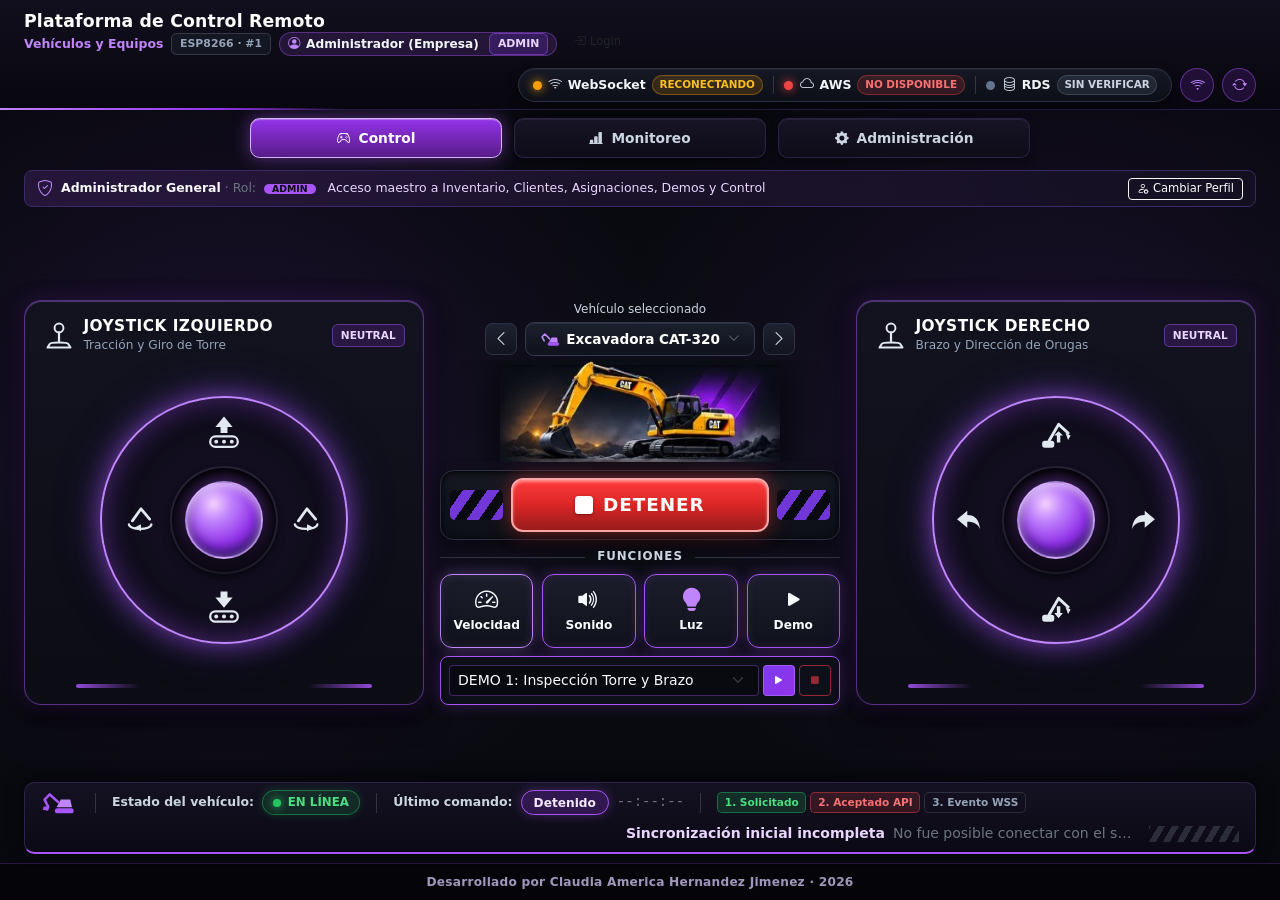
<file: index.html>
<!DOCTYPE html>
<html lang="es">
<head>
  <meta charset="UTF-8" />
  <meta http-equiv="refresh" content="0; url=./frontend/index.html" />
  <title>Redirigiendo a Plataforma de Control Remoto IoT...</title>
  <script>
    window.location.replace('./frontend/index.html');
  </script>
</head>
<body style="background:#07080d;color:#f8fafc;font-family:system-ui,sans-serif;display:flex;align-items:center;justify-content:center;min-height:100vh;margin:0;">
  <p>Cargando <a href="./frontend/index.html" style="color:#c084fc;">Plataforma de Control Remoto IoT (4.1 Control · 4.2 Monitoreo · 4.3 Administración)</a>...</p>
</body>
</html>
</file>
<file: frontend/assets/css/styles.css>
/**
 * @file styles.css
 * @description Diseño visual de alta precisión inspirado en la Cabina de Control Remoto CAT-320
 * en Negro Obsidiana, Neón Morado (Electric Purple / Violet Glow) y Acentos Industriales CAT.
 * Incluye bloqueo total de pull-to-refresh en teléfonos (`overscroll-behavior: none`, `touch-action: none`).
 */

:root {
  --bg-obsidian: #07080d;
  --bg-panel: #0e1018;
  --bg-panel-elevated: #161824;
  --bg-panel-deep: #090a10;
  --border-purple: #4c2882;
  --purple-primary: #7c3aed;
  --purple-electric: #9333ea;
  --purple-neon: #a855f7;
  --purple-bright: #c084fc;
  --purple-light: #e9d5ff;
  --cat-gold: #f59e0b;
  --cat-gold-bright: #fbbf24;
  --text-primary: #f8fafc;
  --text-secondary: #94a3b8;
  --status-ok: #22c55e;
  --status-warn: #f59e0b;
  --status-err: #ef4444;
  --status-neutral: #64748b;
}

*,
*::before,
*::after {
  box-sizing: border-box;
}

html,
body,
main,
.view-section {
  overscroll-behavior: none !important;
  overscroll-behavior-y: none !important;
}

html,
body {
  height: 100dvh;
  max-height: 100dvh;
  background-color: var(--bg-obsidian);
  color: var(--text-primary);
  font-family: 'Inter', system-ui, -apple-system, 'Segoe UI', Roboto, Arial, sans-serif;
  overflow: hidden !important;
  -webkit-font-smoothing: antialiased;
  -webkit-touch-callout: none;
  user-select: none;
  -webkit-user-select: none;
}

body {
  display: flex;
  flex-direction: column;
  background-image:
    radial-gradient(circle at 18% 45%, rgba(147, 51, 234, 0.12), transparent 38%),
    radial-gradient(circle at 82% 45%, rgba(147, 51, 234, 0.12), transparent 38%),
    linear-gradient(180deg, #06070b 0%, #0b0d14 55%, #07080d 100%);
}

.text-purple-bright {
  color: var(--purple-bright) !important;
}

.text-purple-light {
  color: var(--purple-light) !important;
}

.border-purple-subtle {
  border-color: rgba(168, 85, 247, 0.28) !important;
}

.bg-purple-gradient {
  background: linear-gradient(90deg, var(--purple-primary) 0%, var(--purple-bright) 100%) !important;
}

/* Control estricto de las 3 ventanas independientes (jamás se apilan una debajo de otra) */
.view-section,
.view-section[hidden],
.admin-subview,
.admin-subview[hidden] {
  display: none !important;
}

.view-section.active-view,
.admin-subview.active-subview {
  display: flex !important;
  flex-direction: column;
  min-height: 0;
}

.admin-subtabs-grid {
  display: grid;
  grid-template-columns: repeat(4, 1fr);
  gap: 0.35rem;
}

.admin-subtab-btn {
  background: var(--bg-panel-deep);
  border: 1px solid rgba(168, 85, 247, 0.3);
  color: var(--text-secondary);
  border-radius: 0.45rem;
  padding: 0.28rem 0.35rem;
  font-size: 0.72rem;
  font-weight: 700;
  text-align: center;
  white-space: nowrap;
  overflow: hidden;
  text-overflow: ellipsis;
}

.admin-subtab-btn.active {
  background: linear-gradient(135deg, var(--purple-primary) 0%, var(--purple-electric) 100%);
  color: #ffffff;
  border-color: var(--purple-bright);
}

.table-monitoreo-compact th,
.table-monitoreo-compact td {
  padding: 0.22rem 0.4rem !important;
  font-size: 0.74rem;
}

/* ==========================================================================
   1. CABECERA SUPERIOR LIMPIA (SIN LOGO CAT) + CÁPSULA DE 3 INDICADORES
   ========================================================================== */
.cat-topbar {
  background: linear-gradient(180deg, #110f1d 0%, #08070f 100%);
  border-bottom: 1px solid #281d46;
  padding: 0.45rem 0;
  position: relative;
}

.cat-topbar::after {
  content: '';
  position: absolute;
  left: 0;
  bottom: -1px;
  width: 340px;
  height: 2px;
  background: linear-gradient(90deg, var(--purple-bright) 0%, var(--purple-electric) 65%, transparent 100%);
}

.cat-main-title {
  font-size: 1.08rem;
  font-weight: 800;
  color: #ffffff;
  letter-spacing: 0.01em;
}

.cat-subtitle {
  font-size: 0.78rem;
  font-weight: 600;
  color: var(--purple-bright);
}

.badge-chip {
  display: inline-flex;
  align-items: center;
  background-color: rgba(22, 24, 36, 0.9);
  border: 1px solid rgba(148, 163, 184, 0.25);
  color: var(--text-secondary);
  font-size: 0.68rem;
  font-weight: 600;
  padding: 0.12rem 0.48rem;
  border-radius: 0.35rem;
}

.badge-chip-purple {
  background-color: rgba(124, 58, 237, 0.2);
  border-color: rgba(168, 85, 247, 0.5);
  color: var(--purple-light);
}

/* Cápsula unificada de 3 indicadores: WebSocket | AWS | RDS */
.status-capsule {
  display: inline-flex;
  align-items: center;
  background: linear-gradient(180deg, #161925 0%, #0d0f17 100%);
  border: 1px solid #2b3044;
  border-radius: 999px;
  padding: 0.3rem 0.85rem;
  gap: 0.65rem;
  box-shadow: inset 0 1px 1px rgba(255, 255, 255, 0.06), 0 4px 12px rgba(0, 0, 0, 0.45);
}

.status-capsule-item {
  display: inline-flex;
  align-items: center;
  gap: 0.38rem;
  font-size: 0.78rem;
  font-weight: 600;
  color: #e2e8f0;
}

.capsule-divider {
  width: 1px;
  height: 18px;
  background-color: rgba(148, 163, 184, 0.25);
}

.led-dot {
  width: 9px;
  height: 9px;
  border-radius: 50%;
  background-color: var(--status-neutral);
  display: inline-block;
  transition: all 0.2s ease;
}

.status-capsule-item.conn-ok .led-dot {
  background-color: #22c55e;
  box-shadow: 0 0 10px #22c55e, 0 0 4px #86efac;
}

.status-capsule-item.conn-warn .led-dot {
  background-color: #f59e0b;
  box-shadow: 0 0 10px #f59e0b;
}

.status-capsule-item.conn-err .led-dot {
  background-color: #ef4444;
  box-shadow: 0 0 10px #ef4444;
}

.status-icon {
  color: #cbd5e1;
  font-size: 0.9rem;
}

.status-name {
  font-weight: 700;
  color: #f1f5f9;
}

.conn-badge {
  font-size: 0.65rem;
  font-weight: 700;
  padding: 0.08rem 0.42rem;
  border-radius: 999px;
  text-transform: uppercase;
}

.badge-ok {
  background-color: rgba(34, 197, 94, 0.16);
  color: #4ade80;
  border: 1px solid rgba(34, 197, 94, 0.38);
}

.badge-warn {
  background-color: rgba(245, 158, 11, 0.16);
  color: #fbbf24;
  border: 1px solid rgba(245, 158, 11, 0.38);
}

.badge-err {
  background-color: rgba(239, 68, 68, 0.16);
  color: #f87171;
  border: 1px solid rgba(239, 68, 68, 0.38);
}

.badge-neutral {
  background-color: rgba(100, 116, 139, 0.2);
  color: #cbd5e1;
  border: 1px solid rgba(100, 116, 139, 0.4);
}

.btn-signal-wave {
  width: 34px;
  height: 34px;
  border-radius: 50%;
  background: rgba(147, 51, 234, 0.16);
  border: 1px solid rgba(168, 85, 247, 0.45);
  color: var(--purple-bright);
  display: inline-flex;
  align-items: center;
  justify-content: center;
  font-size: 0.95rem;
  transition: all 0.18s ease;
}

.btn-signal-wave:hover {
  background: rgba(147, 51, 234, 0.32);
  color: #ffffff;
  box-shadow: 0 0 12px rgba(168, 85, 247, 0.5);
}

/* ==========================================================================
   2. BARRA DE 3 VENTANAS INDEPENDIENTES (Control | Monitoreo | Administración)
   ========================================================================== */
.cat-tabs-grid-3 {
  display: grid;
  grid-template-columns: repeat(3, 1fr);
  gap: 0.75rem;
  max-width: 780px;
  margin: 0 auto;
}

.cat-tab-pill {
  display: inline-flex;
  align-items: center;
  justify-content: center;
  gap: 0.5rem;
  min-height: 40px;
  border-radius: 0.6rem;
  background: linear-gradient(180deg, #171426 0%, #0e0c18 100%);
  border: 1px solid #2d224c;
  color: #cbd5e1;
  font-weight: 700;
  font-size: 0.86rem;
  box-shadow: inset 0 1px 0 rgba(255, 255, 255, 0.06), 0 4px 10px rgba(0, 0, 0, 0.4);
  transition: all 0.18s ease;
}

.cat-tab-pill:hover {
  color: #ffffff;
  border-color: var(--purple-neon);
}

.cat-tab-pill.active {
  background: linear-gradient(180deg, #9333ea 0%, #581c87 100%);
  border-color: #d8b4fe;
  color: #ffffff;
  box-shadow:
    inset 0 1px 1px rgba(255, 255, 255, 0.35),
    0 0 18px rgba(168, 85, 247, 0.48);
}

/* ==========================================================================
   3. TARJETAS DE JOYSTICK IZQUIERDO Y DERECHO (NEÓN MORADO + ESFERA 3D)
   ========================================================================== */
.joy-panel-card {
  position: relative;
  background: linear-gradient(180deg, #12131f 0%, #0b0c14 100%);
  border: 1.5px solid rgba(168, 85, 247, 0.48);
  border-radius: 1.1rem;
  padding: 1rem 1.15rem;
  box-shadow:
    0 0 22px rgba(147, 51, 234, 0.18),
    inset 0 1px 1px rgba(192, 132, 252, 0.35),
    0 12px 28px rgba(0, 0, 0, 0.65);
}

.joy-panel-header {
  display: flex;
  align-items: center;
  justify-content: space-between;
  gap: 0.5rem;
  padding-bottom: 0.5rem;
}

.joy-panel-title {
  font-size: 0.96rem;
  font-weight: 800;
  color: #ffffff;
  letter-spacing: 0.03em;
  text-transform: uppercase;
}

.joy-panel-subtitle {
  font-size: 0.76rem;
  color: #94a3b8;
}

.joy-state-tag {
  font-size: 0.66rem;
  font-weight: 800;
  padding: 0.15rem 0.5rem;
  border-radius: 0.35rem;
  background: rgba(147, 51, 234, 0.18);
  border: 1px solid rgba(168, 85, 247, 0.45);
  color: var(--purple-light);
}

.joy-panel-bottom-trim {
  height: 4px;
  width: 82%;
  margin: 0.35rem auto 0;
  border-radius: 999px;
  background: linear-gradient(
    90deg,
    var(--purple-neon) 0%,
    transparent 22%,
    transparent 78%,
    var(--purple-neon) 100%
  );
  opacity: 0.85;
}

.joystick-arena {
  display: flex;
  align-items: center;
  justify-content: center;
  padding: 0.35rem;
  touch-action: none;
}

/* Anillo Circular Neón Morado */
.joystick-base {
  position: relative;
  width: 248px;
  height: 248px;
  border-radius: 50%;
  background: radial-gradient(
    circle,
    #19132b 0%,
    #0f0c1b 56%,
    #130d24 85%,
    #1e1136 100%
  );
  border: 2.5px solid #c084fc;
  box-shadow:
    0 0 26px rgba(168, 85, 247, 0.62),
    0 0 50px rgba(124, 58, 237, 0.25),
    inset 0 0 28px rgba(168, 85, 247, 0.38);
  display: flex;
  align-items: center;
  justify-content: center;
  touch-action: none;
  overscroll-behavior: none;
  user-select: none;
  -webkit-user-select: none;
  cursor: grab;
  transition: box-shadow 0.18s ease, border-color 0.18s ease;
}

.joystick-base:focus-visible {
  outline: 3px solid var(--cat-gold-bright);
  outline-offset: 5px;
}

.joystick-base.joystick-active {
  cursor: grabbing;
  border-color: #e9d5ff;
  box-shadow:
    0 0 34px rgba(192, 132, 252, 0.85),
    0 0 60px rgba(147, 51, 234, 0.45),
    inset 0 0 34px rgba(192, 132, 252, 0.5);
}

.joystick-base.joystick-disabled {
  opacity: 0.42;
  cursor: not-allowed;
}

/* Cavidad circular central alrededor de la esfera */
.joystick-deadzone-ring {
  position: absolute;
  width: 44%;
  height: 44%;
  border-radius: 50%;
  background: radial-gradient(circle, #06050a 0%, #120e1e 80%, #1c1530 100%);
  border: 2px solid rgba(148, 163, 184, 0.14);
  box-shadow:
    inset 0 6px 14px rgba(0, 0, 0, 0.9),
    0 2px 8px rgba(0, 0, 0, 0.6);
  pointer-events: none;
}

/* Botones de icono en los 4 cuadrantes dentro del anillo */
.joy-dir-indicator {
  position: absolute;
  background: transparent;
  border: none;
  padding: 0.25rem;
  color: #e2e8f0;
  display: flex;
  align-items: center;
  justify-content: center;
  cursor: pointer;
  transition: color 0.15s ease, transform 0.15s ease, filter 0.15s ease;
  z-index: 2;
}

.joy-dir-indicator:hover {
  color: #ffffff;
  filter: drop-shadow(0 0 8px rgba(192, 132, 252, 0.9));
}

.joy-dir-up {
  top: 12px;
}

.joy-dir-down {
  bottom: 12px;
}

.joy-dir-left {
  left: 14px;
}

.joy-dir-right {
  right: 14px;
}

.joystick-base[data-direction="up"] .joy-dir-up,
.joystick-base[data-direction="down"] .joy-dir-down,
.joystick-base[data-direction="left"] .joy-dir-left,
.joystick-base[data-direction="right"] .joy-dir-right,
.joy-dir-indicator[data-state="presionado"],
.joy-dir-indicator[data-state="enviando"],
.joy-dir-indicator[data-state="aceptado"] {
  color: var(--purple-light);
  transform: scale(1.16);
  filter: drop-shadow(0 0 10px #c084fc);
}

/* Esfera 3D Morada Brillante (Pomo central) */
.joystick-stick {
  position: relative;
  z-index: 3;
  width: 78px;
  height: 78px;
  border-radius: 50%;
  background: radial-gradient(
    circle at 36% 28%,
    #f5d0fe 0%,
    #c084fc 24%,
    #9333ea 58%,
    #4c1d95 85%,
    #2e1065 100%
  );
  border: 2px solid rgba(233, 213, 255, 0.55);
  box-shadow:
    0 10px 20px rgba(0, 0, 0, 0.85),
    0 0 16px rgba(168, 85, 247, 0.55),
    inset 0 3px 8px rgba(255, 255, 255, 0.65),
    inset 0 -6px 12px rgba(46, 16, 101, 0.9);
  pointer-events: none;
  will-change: transform;
  transition: transform 0.08s ease-out;
}

.joystick-base.joystick-active .joystick-stick {
  transition: none;
}

/* ==========================================================================
   4. COLUMNA CENTRAL: SELECTOR + EXCAVADORA + DETENER + FUNCIONES
   ========================================================================== */
.vehicle-selector-caption {
  font-size: 0.75rem;
  color: #cbd5e1;
  margin-bottom: 0.25rem;
}

.veh-arrow-btn {
  width: 32px;
  height: 32px;
  border-radius: 0.45rem;
  background: linear-gradient(180deg, #1e2230 0%, #12151f 100%);
  border: 1px solid #2e3448;
  color: #e2e8f0;
  display: inline-flex;
  align-items: center;
  justify-content: center;
}

.veh-arrow-btn:hover {
  border-color: var(--purple-neon);
  color: #ffffff;
}

.veh-picker-pill {
  display: inline-flex;
  align-items: center;
  background: linear-gradient(180deg, #1b1f2d 0%, #10131c 100%);
  border: 1px solid #32384e;
  border-radius: 0.55rem;
  padding: 0.35rem 0.9rem;
  font-size: 0.85rem;
  box-shadow: inset 0 1px 0 rgba(255, 255, 255, 0.08);
}

.excavator-showcase {
  display: flex;
  align-items: center;
  justify-content: center;
  border-radius: 0.75rem;
  overflow: hidden;
}

.excavator-hero-img {
  width: 100%;
  max-width: 280px;
  max-height: 112px;
  height: auto;
  object-fit: contain;
  display: block;
  filter: drop-shadow(0 8px 18px rgba(0, 0, 0, 0.75));
}

/* Carcasa con franjas amarillas/negras y botón 3D Rojo DETENER */
.stop-hazard-housing {
  display: flex;
  align-items: center;
  background: linear-gradient(180deg, #171923 0%, #0d0f16 100%);
  border: 1.5px solid #2c3144;
  border-radius: 0.85rem;
  padding: 0.45rem 0.55rem;
  gap: 0.5rem;
  box-shadow: inset 0 2px 6px rgba(0, 0, 0, 0.8), 0 6px 16px rgba(0, 0, 0, 0.5);
}

.hazard-stripes {
  flex: 1;
  height: 30px;
  border-radius: 0.3rem;
  background: repeating-linear-gradient(
    -55deg,
    #7c3aed,
    #7c3aed 10px,
    #090a0f 10px,
    #090a0f 20px
  );
  opacity: 0.9;
}

.btn-stop-priority {
  flex: 0 0 68%;
  min-height: 54px;
  background: linear-gradient(180deg, #ff3b3b 0%, #dc2626 48%, #991b1b 100%);
  color: #ffffff;
  border: 2px solid #fca5a5;
  border-radius: 0.75rem;
  font-weight: 900;
  font-size: 1.15rem;
  letter-spacing: 0.05em;
  text-transform: uppercase;
  display: inline-flex;
  align-items: center;
  justify-content: center;
  gap: 0.6rem;
  box-shadow:
    0 0 20px rgba(239, 68, 68, 0.55),
    inset 0 2px 3px rgba(255, 255, 255, 0.45),
    0 6px 14px rgba(0, 0, 0, 0.65);
  transition: transform 0.1s ease, box-shadow 0.15s ease;
  touch-action: manipulation;
}

.btn-stop-priority:hover {
  background: linear-gradient(180deg, #ff5252 0%, #ef4444 50%, #b91c1c 100%);
  color: #ffffff;
  box-shadow: 0 0 26px rgba(239, 68, 68, 0.75);
}

.btn-stop-priority:active {
  transform: scale(0.97);
}

.stop-square-icon {
  width: 18px;
  height: 18px;
  background-color: #ffffff;
  border-radius: 0.22rem;
  display: inline-block;
  box-shadow: 0 1px 3px rgba(0, 0, 0, 0.4);
}

/* Divisor FUNCIONES y 4 Botones Cuadrados (Velocidad, Sonido, Luz, Demo) */
.functions-divider {
  display: flex;
  align-items: center;
  text-align: center;
  color: #cbd5e1;
  font-size: 0.74rem;
  font-weight: 700;
  letter-spacing: 0.08em;
  margin-bottom: 0.5rem;
}

.functions-divider::before,
.functions-divider::after {
  content: '';
  flex: 1;
  border-bottom: 1px solid rgba(148, 163, 184, 0.25);
}

.functions-divider span {
  padding: 0 0.75rem;
}

.functions-grid {
  display: grid;
  grid-template-columns: repeat(4, 1fr);
  gap: 0.55rem;
}

.func-tile {
  min-height: 74px;
  border-radius: 0.75rem;
  background: linear-gradient(180deg, #1b1d2b 0%, #10121c 100%);
  display: flex;
  flex-direction: column;
  align-items: center;
  justify-content: center;
  gap: 0.28rem;
  padding: 0.45rem 0.25rem;
  color: #f8fafc;
  transition: all 0.16s ease;
  touch-action: manipulation;
}

.func-tile-purple-deep {
  border: 1.5px solid #c084fc;
  box-shadow: 0 0 14px rgba(192, 132, 252, 0.32), inset 0 0 10px rgba(192, 132, 252, 0.14);
}

.func-tile-purple {
  border: 1.5px solid var(--purple-neon);
  box-shadow: 0 0 14px rgba(168, 85, 247, 0.28), inset 0 0 10px rgba(168, 85, 247, 0.12);
}

.func-tile:hover:not(:disabled):not(.locked-by-demo) {
  transform: translateY(-2px);
  border-color: #e9d5ff;
  box-shadow: 0 0 18px rgba(192, 132, 252, 0.55);
}

.func-tile-icon {
  font-size: 1.45rem;
  line-height: 1;
}

.func-tile-label {
  font-size: 0.76rem;
  font-weight: 700;
}

.func-tile[data-state="presionado"],
.func-tile[data-state="enviando"] {
  border-color: #ffffff;
  background: rgba(147, 51, 234, 0.32);
  box-shadow: 0 0 20px rgba(192, 132, 252, 0.75);
}

.func-tile[data-state="aceptado"] {
  border-color: var(--status-ok);
  box-shadow: 0 0 18px rgba(34, 197, 94, 0.6);
}

.inline-demo-drawer {
  background: rgba(14, 16, 26, 0.95);
  border: 1px solid var(--purple-neon);
  box-shadow: 0 0 16px rgba(168, 85, 247, 0.25);
}

/* ==========================================================================
   5. BARRA INFERIOR DE TELEMETRÍA INDUSTRIAL (CAT BOTTOM DECK)
   ========================================================================== */
.cat-bottom-deck {
  margin-top: auto;
  padding-bottom: 0.35rem;
}

.cat-bottom-frame {
  position: relative;
  background: linear-gradient(180deg, #141222 0%, #0b0914 100%);
  border: 1px solid #2d224c;
  border-bottom: 2px solid var(--purple-neon);
  border-radius: 0.65rem;
  padding: 0.45rem 1rem;
  box-shadow: 0 -4px 16px rgba(0, 0, 0, 0.5);
}

.bottom-divider {
  width: 1px;
  height: 20px;
  background-color: rgba(148, 163, 184, 0.25);
}

.bottom-label {
  font-size: 0.78rem;
  color: #cbd5e1;
  font-weight: 600;
}

.bottom-online-pill {
  display: inline-flex;
  align-items: center;
  gap: 0.4rem;
  background: rgba(34, 197, 94, 0.15);
  border: 1px solid rgba(34, 197, 94, 0.45);
  color: #4ade80;
  font-size: 0.74rem;
  font-weight: 800;
  padding: 0.16rem 0.65rem;
  border-radius: 999px;
  box-shadow: 0 0 10px rgba(34, 197, 94, 0.2);
}

.led-dot-green {
  width: 8px;
  height: 8px;
  border-radius: 50%;
  background-color: #22c55e;
  box-shadow: 0 0 8px #22c55e;
}

.bottom-cmd-pill {
  display: inline-flex;
  align-items: center;
  background: rgba(147, 51, 234, 0.24);
  border: 1px solid var(--purple-neon);
  color: #f3e8ff;
  font-size: 0.76rem;
  font-weight: 700;
  padding: 0.16rem 0.75rem;
  border-radius: 999px;
  box-shadow: 0 0 12px rgba(168, 85, 247, 0.3);
}

.industrial-vents {
  width: 90px;
  height: 16px;
  background: repeating-linear-gradient(
    -60deg,
    rgba(148, 163, 184, 0.22),
    rgba(148, 163, 184, 0.22) 6px,
    transparent 6px,
    transparent 12px
  );
}

.standalone-credits-footer {
  width: 100%;
  text-align: center;
  padding: 0.55rem 1rem;
  background-color: #050409;
  border-top: 1px solid rgba(168, 85, 247, 0.22);
  font-size: 0.76rem;
  font-weight: 600;
  color: #a197bd;
  letter-spacing: 0.02em;
}

/* ==========================================================================
   6. COMPONENTES DE VISTAS MONITOREO (4.2), SECUENCIAS Y ADMINISTRACIÓN (4.3)
   ========================================================================== */
.control-card-header {
  display: flex;
  align-items: center;
  justify-content: space-between;
  padding-bottom: 0.65rem;
  margin-bottom: 0.5rem;
  border-bottom: 1px solid rgba(168, 85, 247, 0.25);
}

.section-title {
  font-size: 0.86rem;
  font-weight: 800;
  letter-spacing: 0.04em;
  text-transform: uppercase;
  margin: 0;
  color: var(--purple-bright);
  display: flex;
  align-items: center;
  gap: 0.45rem;
}

.order-pipeline {
  display: inline-flex;
  align-items: center;
  gap: 0.25rem;
}

.stage-pill {
  font-size: 0.66rem;
  font-weight: 700;
  color: var(--text-secondary);
  padding: 0.1rem 0.42rem;
  border-radius: 0.3rem;
  border: 1px solid rgba(148, 163, 184, 0.2);
}

.stage-pill.stage-active {
  color: var(--purple-light);
  background-color: rgba(168, 85, 247, 0.22);
  border-color: var(--purple-neon);
}

.stage-pill.stage-done {
  color: #4ade80;
  background-color: rgba(34, 197, 94, 0.16);
  border-color: rgba(34, 197, 94, 0.42);
}

.stage-pill.stage-error {
  color: #f87171;
  background-color: rgba(239, 68, 68, 0.16);
  border-color: rgba(239, 68, 68, 0.45);
}

.cmd-code-pill {
  background-color: rgba(147, 51, 234, 0.2);
  color: var(--purple-light);
  border: 1px solid rgba(168, 85, 247, 0.45);
  border-radius: 0.3rem;
  padding: 0.1rem 0.42rem;
  font-size: 0.68rem;
  font-weight: 800;
}

.btn-purple-primary {
  background: linear-gradient(135deg, var(--purple-primary) 0%, var(--purple-electric) 100%);
  color: #ffffff;
  border: 1px solid rgba(192, 132, 252, 0.5);
}

.btn-purple-primary:hover:not(:disabled) {
  background: linear-gradient(135deg, var(--purple-electric) 0%, var(--purple-neon) 100%);
  color: #ffffff;
}

.btn-purple-outline {
  background-color: rgba(124, 58, 237, 0.14);
  color: var(--purple-light);
  border: 1px solid rgba(168, 85, 247, 0.45);
}

.btn-purple-outline:hover:not(:disabled) {
  background-color: rgba(124, 58, 237, 0.3);
  color: #ffffff;
}

.dark-purple-input {
  background-color: #090a10 !important;
  color: var(--text-primary) !important;
  border: 1px solid rgba(168, 85, 247, 0.35) !important;
}

.demo-box {
  background-color: rgba(9, 10, 16, 0.85);
  border: 1px solid rgba(168, 85, 247, 0.28);
}

.demo-running-alert {
  background-color: rgba(124, 58, 237, 0.16);
  border: 1px solid var(--purple-neon);
}

.demo-steps-container {
  list-style: none;
  padding: 0;
  margin: 0;
  max-height: 180px;
  overflow-y: auto;
  border: 1px solid rgba(168, 85, 247, 0.28);
  border-radius: 0.45rem;
  background-color: #08090f;
  touch-action: pan-y;
}

.demo-step-item {
  display: flex;
  align-items: center;
  justify-content: space-between;
  gap: 0.4rem;
  padding: 0.38rem 0.65rem;
  border-bottom: 1px solid rgba(168, 85, 247, 0.18);
  font-size: 0.78rem;
}

.demo-step-item.demo-step-running {
  background-color: rgba(147, 51, 234, 0.24);
  border-left: 3px solid var(--purple-bright);
  font-weight: 700;
}

.step-order-badge {
  background-color: rgba(124, 58, 237, 0.25);
  color: var(--purple-light);
  font-weight: 700;
  padding: 0.08rem 0.38rem;
  border-radius: 0.25rem;
  font-size: 0.7rem;
}

.step-cmd-name {
  flex: 1;
  color: var(--text-primary);
}

.step-timing-meta {
  color: var(--text-secondary);
  font-size: 0.7rem;
}

.ws-events-feed {
  max-height: 220px;
  overflow-y: auto;
  background-color: #08090f;
  border: 1px solid rgba(168, 85, 247, 0.28);
  border-radius: 0.45rem;
  padding: 0.4rem;
  font-family: ui-monospace, SFMono-Regular, Menlo, Monaco, Consolas, monospace;
  font-size: 0.73rem;
  touch-action: pan-y;
}

.ws-event-row {
  display: flex;
  flex-wrap: wrap;
  align-items: center;
  justify-content: space-between;
  gap: 0.35rem;
  padding: 0.28rem 0.4rem;
  border-bottom: 1px solid rgba(168, 85, 247, 0.16);
}

.ws-event-type {
  background-color: rgba(168, 85, 247, 0.22);
  color: var(--purple-light);
  padding: 0.08rem 0.38rem;
  border-radius: 0.25rem;
  font-weight: 700;
}

.ws-event-summary {
  flex: 1;
  color: var(--text-primary);
  min-width: 150px;
}

.ws-event-time {
  color: var(--text-secondary);
  font-size: 0.68rem;
}

.hero-status-box {
  background: linear-gradient(145deg, rgba(29, 20, 52, 0.9) 0%, rgba(12, 9, 22, 0.95) 100%);
  border: 1px solid rgba(168, 85, 247, 0.45);
}

.meta-tile,
.metric-card {
  background-color: var(--bg-panel-elevated);
  border: 1px solid rgba(168, 85, 247, 0.28);
}

.role-pill-btn {
  background-color: var(--bg-panel-elevated);
  color: var(--text-secondary);
  border: 1px solid rgba(168, 85, 247, 0.3);
  font-weight: 700;
}

.role-pill-btn.active {
  background: linear-gradient(135deg, var(--purple-primary) 0%, var(--purple-electric) 100%);
  color: #ffffff;
  border-color: var(--purple-bright);
}

.table-dark-purple {
  --bs-table-bg: transparent;
  --bs-table-color: var(--text-primary);
  --bs-table-border-color: rgba(168, 85, 247, 0.22);
  font-size: 0.82rem;
}

.table-dark-purple thead th {
  background-color: rgba(23, 18, 38, 0.9);
  color: var(--purple-light);
  font-size: 0.72rem;
  text-transform: uppercase;
  border-bottom: 1.5px solid rgba(168, 85, 247, 0.35);
}

.audit-scroll-box {
  max-height: 210px;
  overflow-y: auto;
}

/* Ajustes responsivos completos de 1 sola pantalla sin deslizar en teléfonos móviles */
@media (max-width: 991.98px) {
  .cat-topbar {
    padding: 0.25rem 0;
  }
  .cat-main-title {
    font-size: 0.88rem;
  }
  .cat-subtitle {
    font-size: 0.68rem;
  }
  .status-capsule {
    padding: 0.18rem 0.45rem;
    gap: 0.3rem;
  }
  .status-name {
    display: none;
  }
  .btn-signal-wave {
    width: 28px;
    height: 28px;
    font-size: 0.8rem;
  }
  .cat-tabs-bar {
    padding: 0.25rem 0 !important;
  }
  .cat-tabs-grid-3 {
    grid-template-columns: repeat(3, 1fr);
    gap: 0.3rem;
  }
  .cat-tab-pill {
    min-height: 34px;
    font-size: 0.75rem;
    padding: 0.2rem 0.35rem;
  }
  .joy-panel-card {
    padding: 0.45rem 0.55rem;
    border-radius: 0.75rem;
  }
  .joy-panel-header {
    padding-bottom: 0.2rem;
  }
  .joy-panel-title {
    font-size: 0.72rem;
  }
  .joy-panel-subtitle,
  .joy-header-svg {
    display: none;
  }
  .joy-state-tag {
    font-size: 0.58rem;
    padding: 0.08rem 0.32rem;
  }
  .joystick-arena {
    padding: 0.15rem;
  }
  .joystick-base {
    width: 136px;
    height: 136px;
  }
  .joystick-stick {
    width: 46px;
    height: 46px;
  }
  .joy-dir-indicator svg {
    width: 24px;
    height: 22px;
  }
  .joy-dir-up {
    top: 4px;
  }
  .joy-dir-down {
    bottom: 4px;
  }
  .joy-dir-left {
    left: 5px;
  }
  .joy-dir-right {
    right: 5px;
  }
  .vehicle-selector-caption {
    display: none;
  }
  .veh-picker-pill {
    padding: 0.2rem 0.6rem;
    font-size: 0.75rem;
  }
  .veh-arrow-btn {
    width: 26px;
    height: 26px;
  }
  .excavator-hero-img {
    max-width: 185px;
    max-height: 68px;
  }
  .stop-hazard-housing {
    padding: 0.25rem 0.35rem;
  }
  .hazard-stripes {
    height: 22px;
  }
  .btn-stop-priority {
    min-height: 38px;
    font-size: 0.92rem;
  }
  .functions-divider {
    margin-bottom: 0.25rem;
    font-size: 0.65rem;
  }
  .functions-grid {
    gap: 0.35rem;
  }
  .func-tile {
    min-height: 46px;
    padding: 0.25rem 0.15rem;
    border-radius: 0.55rem;
  }
  .func-tile-icon {
    font-size: 1.05rem;
  }
  .func-tile-label {
    font-size: 0.66rem;
  }
  .inline-demo-drawer {
    margin-top: 0.3rem !important;
    padding: 0.3rem !important;
  }
  .cat-bottom-frame {
    padding: 0.25rem 0.55rem;
  }
  .bottom-excavator-icon {
    display: none;
  }
  .bottom-label {
    font-size: 0.68rem;
  }
  .bottom-online-pill,
  .bottom-cmd-pill {
    font-size: 0.66rem;
    padding: 0.1rem 0.45rem;
  }
  .standalone-credits-footer {
    padding: 0.28rem 0.5rem;
    font-size: 0.66rem;
  }
  .table-monitoreo-compact th,
  .table-monitoreo-compact td {
    padding: 0.16rem 0.28rem !important;
    font-size: 0.68rem;
  }
}

/* ==========================================================================
   ADAPTACIÓN DINÁMICA POR ORIENTACIÓN DEL DISPOSITIVO (HORIZONTAL / VERTICAL)
   ========================================================================== */

/* 1. MÓVIL EN ORIENTACIÓN VERTICAL (PORTRAIT) */
@media (max-width: 991.98px) and (orientation: portrait) {
  .rc-col-center {
    order: 1 !important;
    width: 100% !important;
    flex: 0 0 100% !important;
    max-width: 100% !important;
  }
  .rc-col-joy-left {
    order: 2 !important;
    width: 50% !important;
    flex: 0 0 50% !important;
    max-width: 50% !important;
  }
  .rc-col-joy-right {
    order: 3 !important;
    width: 50% !important;
    flex: 0 0 50% !important;
    max-width: 50% !important;
  }
}

/* 2. MÓVIL / TABLET EN ORIENTACIÓN HORIZONTAL (LANDSCAPE - MANDO DE CONTROL REMOTO) */
@media (orientation: landscape) and (max-height: 580px) {
  .cat-topbar {
    padding: 0.12rem 0 !important;
  }
  .cat-main-title {
    font-size: 0.8rem !important;
  }
  .cat-subtitle {
    display: none !important;
  }
  .badge-chip {
    padding: 0.06rem 0.35rem !important;
    font-size: 0.6rem !important;
  }
  .status-capsule {
    padding: 0.1rem 0.4rem !important;
    gap: 0.25rem !important;
  }
  .status-name {
    display: none !important;
  }
  .cat-tabs-bar {
    padding: 0.15rem 0 !important;
  }
  .cat-tab-pill {
    min-height: 26px !important;
    font-size: 0.68rem !important;
    padding: 0.1rem 0.3rem !important;
  }

  /* Distribución horizontal fija: Palanca Izq (32%) | Consola Central (36%) | Palanca Der (32%) */
  .rc-col-joy-left {
    order: 1 !important;
    width: 32% !important;
    flex: 0 0 32% !important;
    max-width: 32% !important;
    padding: 0 0.25rem !important;
  }
  .rc-col-center {
    order: 2 !important;
    width: 36% !important;
    flex: 0 0 36% !important;
    max-width: 36% !important;
    padding: 0 0.25rem !important;
  }
  .rc-col-joy-right {
    order: 3 !important;
    width: 32% !important;
    flex: 0 0 32% !important;
    max-width: 32% !important;
    padding: 0 0.25rem !important;
  }

  .joy-panel-card {
    padding: 0.25rem 0.35rem !important;
  }
  .joy-panel-title {
    font-size: 0.65rem !important;
  }
  .joy-panel-subtitle,
  .joy-header-svg {
    display: none !important;
  }
  .joy-state-tag {
    font-size: 0.55rem !important;
    padding: 0.05rem 0.25rem !important;
  }

  .joystick-base {
    width: 118px !important;
    height: 118px !important;
  }
  .joystick-stick {
    width: 40px !important;
    height: 40px !important;
  }
  .joy-dir-indicator svg {
    width: 20px !important;
    height: 18px !important;
  }

  .vehicle-selector-caption {
    display: none !important;
  }
  .veh-picker-pill {
    padding: 0.1rem 0.4rem !important;
    font-size: 0.68rem !important;
  }
  .veh-arrow-btn {
    width: 20px !important;
    height: 20px !important;
  }
  .excavator-hero-img {
    max-height: 35px !important;
  }
  .stop-hazard-housing {
    padding: 0.15rem 0.25rem !important;
    margin: 0.12rem 0 !important;
  }
  .hazard-stripes {
    height: 14px !important;
  }
  .btn-stop-priority {
    min-height: 30px !important;
    font-size: 0.8rem !important;
  }

  .functions-divider {
    font-size: 0.55rem !important;
    margin-bottom: 0.12rem !important;
  }
  .functions-grid {
    gap: 0.2rem !important;
  }
  .func-tile {
    min-height: 34px !important;
    padding: 0.12rem 0.1rem !important;
  }
  .func-tile-icon {
    font-size: 0.88rem !important;
  }
  .func-tile-label {
    font-size: 0.55rem !important;
  }
  .inline-demo-drawer {
    margin-top: 0.15rem !important;
    padding: 0.18rem !important;
  }
  .cat-bottom-frame {
    padding: 0.15rem 0.4rem !important;
  }
  .bottom-label,
  .bottom-online-pill,
  .bottom-cmd-pill {
    font-size: 0.58rem !important;
  }
  .standalone-credits-footer {
    display: none !important;
  }
}

/* ==========================================================================
   ESTILOS DE AUTENTICACIÓN, MODAL DE LOGIN Y ROLES RBAC 4.3
   ========================================================================== */
.auth-modal-backdrop {
  position: fixed;
  inset: 0;
  z-index: 1050;
  background: rgba(5, 4, 10, 0.88);
  backdrop-filter: blur(6px);
  display: flex;
  align-items: center;
  justify-content: center;
  padding: 1rem;
}

.auth-modal-card {
  background: linear-gradient(150deg, #161226 0%, #0d0a17 100%);
  border: 1px solid #7c3aed;
  border-radius: 0.9rem;
  box-shadow: 0 20px 50px rgba(0, 0, 0, 0.7), 0 0 30px rgba(124, 58, 237, 0.25);
  max-width: 620px;
  width: 100%;
  max-height: 90vh;
  overflow-y: auto;
  padding: 1.25rem 1.5rem;
  color: #e2e8f0;
}

.profile-card-option {
  background: #141022;
  border: 1px solid #2d2448;
  border-radius: 0.6rem;
  padding: 0.65rem 0.85rem;
  transition: all 0.2s ease;
  cursor: pointer;
  color: #e2e8f0;
}

.profile-card-option:hover {
  border-color: #a855f7;
  background: #1c1630;
}

.profile-card-option.active {
  border-color: #a855f7;
  background: #231a40;
  box-shadow: 0 0 14px rgba(168, 85, 247, 0.35);
}

.bg-purple-neon {
  background-color: #a855f7 !important;
  color: #07080d !important;
}

.border-purple-dark {
  border-color: #2d2448 !important;
}

.user-session-pill {
  display: inline-flex;
  align-items: center;
  gap: 0.4rem;
  padding: 0.25rem 0.65rem;
  border-radius: 9999px;
  background: rgba(168, 85, 247, 0.14);
  border: 1px solid rgba(168, 85, 247, 0.4);
  color: #f1f5f9;
  font-size: 0.76rem;
  font-weight: 600;
  cursor: pointer;
  transition: all 0.2s ease;
}

.user-session-pill:hover {
  background: rgba(168, 85, 247, 0.26);
  border-color: #a855f7;
  box-shadow: 0 0 10px rgba(168, 85, 247, 0.3);
}

.user-role-notice-bar {
  background: linear-gradient(90deg, rgba(168, 85, 247, 0.15) 0%, rgba(20, 16, 34, 0.9) 100%);
  border: 1px solid #3b2866;
  border-radius: 0.5rem;
  padding: 0.35rem 0.75rem;
  font-size: 0.78rem;
  display: flex;
  align-items: center;
  justify-content: space-between;
  flex-wrap: wrap;
  gap: 0.5rem;
  margin-bottom: 0.5rem;
}
</file>
